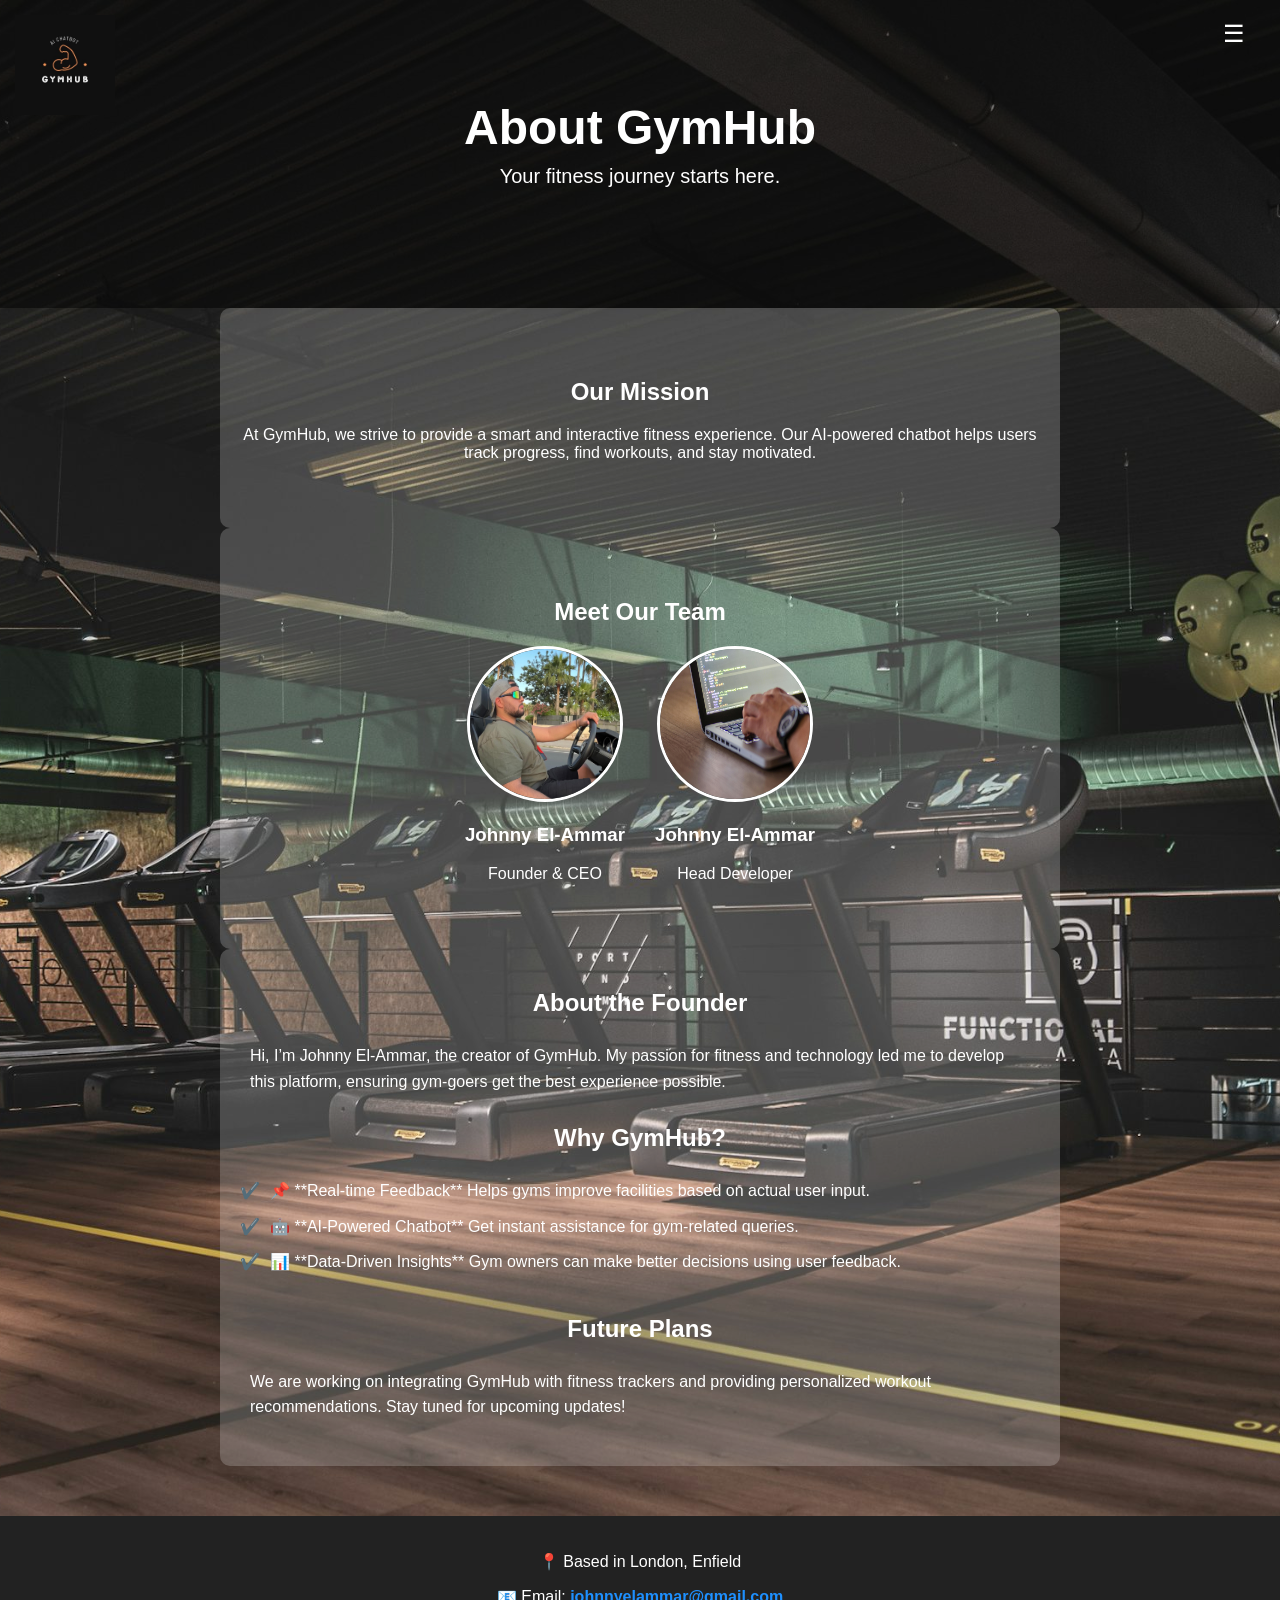
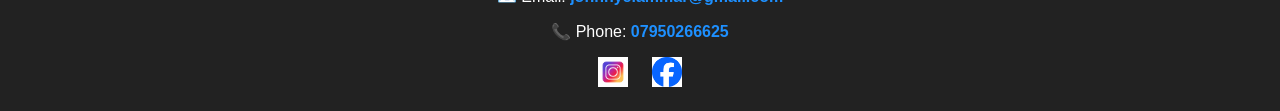
<file: about.html>
<!DOCTYPE html>
<html lang="en">
<head>
    <meta charset="UTF-8">
    <meta name="viewport" content="width=device-width, initial-scale=1.0">
    <title>About Us - GymHub</title>
    <link rel="stylesheet" href="about.css">
</head>
<body>

    <div class="dropdown">
        <button class="dropbtn">☰</button>
        <div class="dropdown-content">
            <a href="index.html">Home</a>
            <a href="about.html">About Us</a>
            <a href="contact.html">Contact</a>
        </div>
    </div>
    
    <div class="logo">
        <img src="AI CHATBOT.jpg" alt="AI Chatbot Logo">
    </div>

    <div class="hero">
        <h1>About GymHub</h1>
        <p>Your fitness journey starts here.</p>
    </div>

    <section class="about-section">
        <h2>Our Mission</h2>
        <p>At GymHub, we strive to provide a smart and interactive fitness experience. Our AI-powered chatbot helps users track progress, find workouts, and stay motivated.</p>
    </section>

    <section class="team-section">
        <h2>Meet Our Team</h2>
        <div class="team">
            <div class="team-member">
                <img src="founder.jpg" alt="Founder">
                <h3>Johnny El-Ammar</h3>
                <p>Founder & CEO</p>
            </div>
            <div class="team-member">
                <img src="developer.jpg" alt="Trainer">
                <h3>Johnny El-Ammar</h3>
                <p>Head Developer</p>
            </div>
        </div>
    </section>

    <!-- NEW SECTION BELOW -->
    <section class="additional-info">
        <h2>About the Founder</h2>
        <p>Hi, I’m Johnny El-Ammar, the creator of GymHub. My passion for fitness and technology led me to develop this platform, ensuring gym-goers get the best experience possible.</p>

        <h2>Why GymHub?</h2>
        <ul>
            <li>📌 **Real-time Feedback**  Helps gyms improve facilities based on actual user input.</li>
            <li>🤖 **AI-Powered Chatbot**  Get instant assistance for gym-related queries.</li>
            <li>📊 **Data-Driven Insights** Gym owners can make better decisions using user feedback.</li>
        </ul>

        <h2>Future Plans</h2>
        <p>We are working on integrating GymHub with fitness trackers and providing personalized workout recommendations. Stay tuned for upcoming updates!</p>
    </section>

</body>
<footer class="footer">
    <div class="footer-content">
        <p>📍 Based in London, Enfield</p>
        <p>📧 Email: <a href="mailto:johnnyelammar@gmail.com">johnnyelammar@gmail.com</a></p>
        <p>📞 Phone: <a href="tel:07950266625">07950266625</a></p>
        <div class="social-icons">
            <a href="https://www.instagram.com/" target="_blank">
                   <img src="instagram.png" alt="Instagram">
            </a>
            <a href="https://www.facebook.com/" target="_blank">
                <img src="facebook.png" alt="Facebook">
            </a>
        </div>
    </div>
</footer>
</html>
</file>
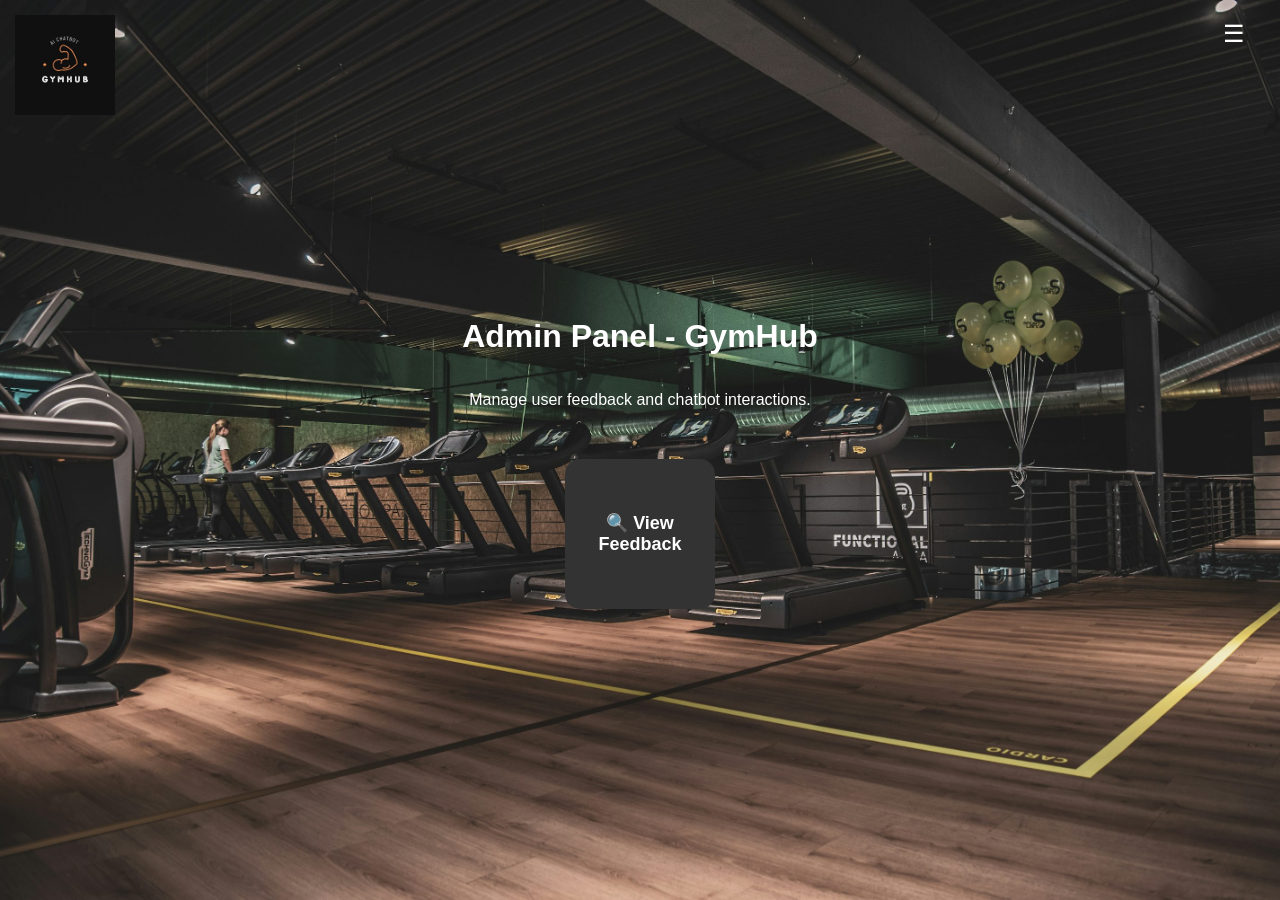
<file: admin-login.html>
<!DOCTYPE html>
<html lang="en">
<head>
    <meta charset="UTF-8">
    <meta name="viewport" content="width=device-width, initial-scale=1.0">
    <title>Admin Panel - GymHub</title>
    <link rel="stylesheet" href="admin-login.css">
</head>
<body>

    <div class="dropdown">
        <button class="dropbtn">☰</button>
        <div class="dropdown-content">
            <a href="index.html">Home</a>
            <a href="#">About Us</a>
            <a href="#">Contact Us</a>
        </div>
    </div>

    <div class="logo">
        <img src="AI CHATBOT.jpg" alt="AI Chatbot Logo">
    </div>
    
    <h2>Admin Panel - GymHub</h2>
    <p>Manage user feedback and chatbot interactions.</p>

    <div class="feedback-buttons">
        <button onclick="viewFeedback()">🔍 View Feedback</button>
    </div>
    <script>
        // This function will redirect the admin to the Firebase Firestore Feedback page (Firebase Console)
        function viewFeedback() {
            window.open("https://console.firebase.google.com/project/gymhub-contact-form/firestore/data/~2Ffeedback", "_blank");
        }
    </script>
</body>
</html>
</file>
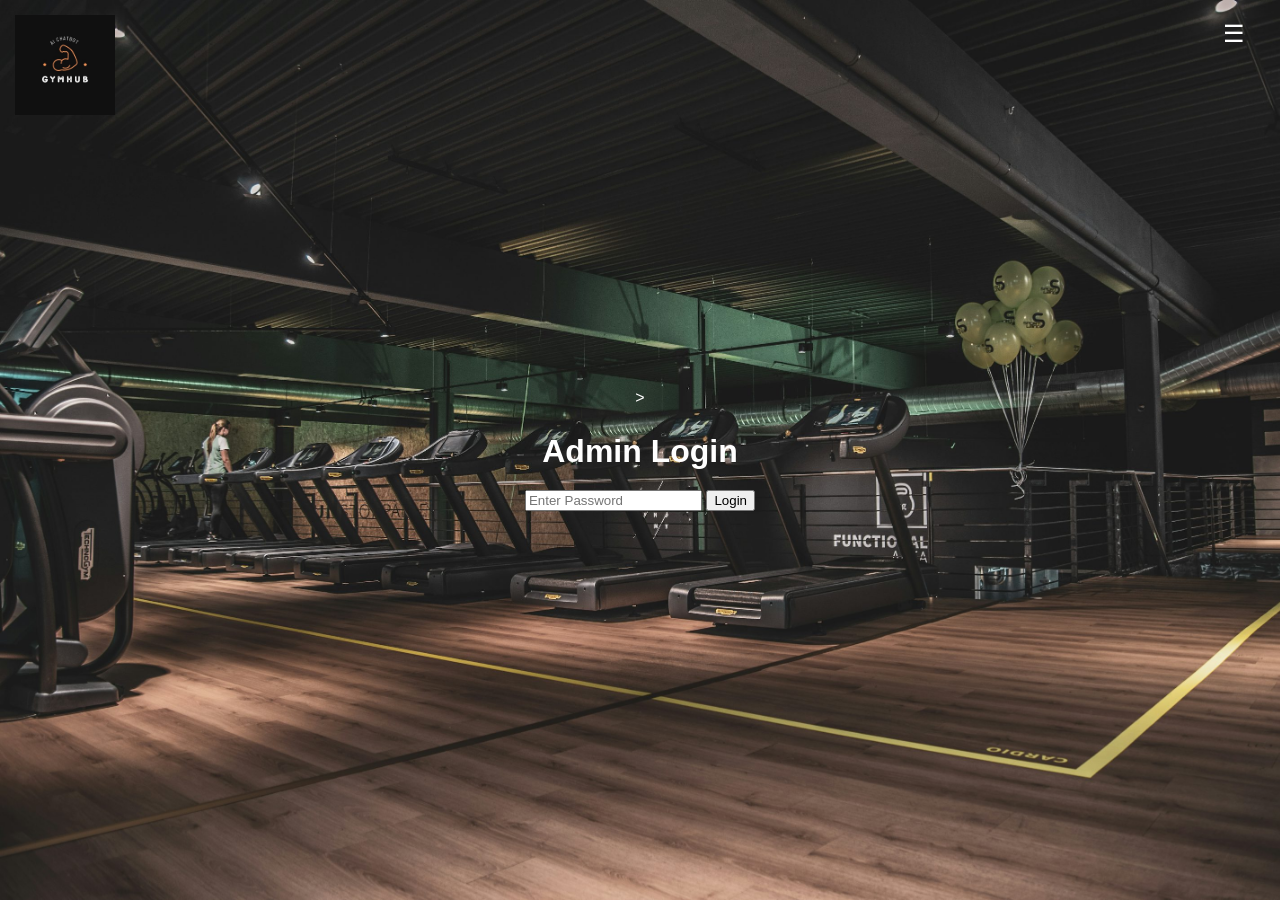
<file: admin-middlelogin.html>
<!DOCTYPE html>
<html lang="en">
<head>
    <meta charset="UTF-8">
    <meta name="viewport" content="width=device-width, initial-scale=1.0">
    <title>GymHub Chatbot</title>
    <link rel="stylesheet" href="admin-login.css">
    <script src="adminmiddlelogin.js" defer></script>
</head>
<body>

    <div class="dropdown">
        <button class="dropbtn">☰</button>
        <div class="dropdown-content">
            <a href="index.html">Home</a>
            <a href="about.html">About Us</a>
            <a href="contact.html">Contact Us</a>
        </div>
    </div>
    <div class="logo">
        <img src="AI CHATBOT.jpg" alt="AI Chatbot Logo">
    </div>>
    <link rel="stylesheet" href="https://cdnjs.cloudflare.com/ajax/libs/font-awesome/6.0.0/css/all.min.css">

    <div class="login-container">
        <h2>Admin Login</h2>
        <input type="password" id="passwordInput" placeholder="Enter Password">
        <button onclick="checkPassword()">Login</button>
        <p id="error-message" style="color: red; display: none;">Incorrect password. Try again.</p>
    </div>

</body>
</html>
</file>
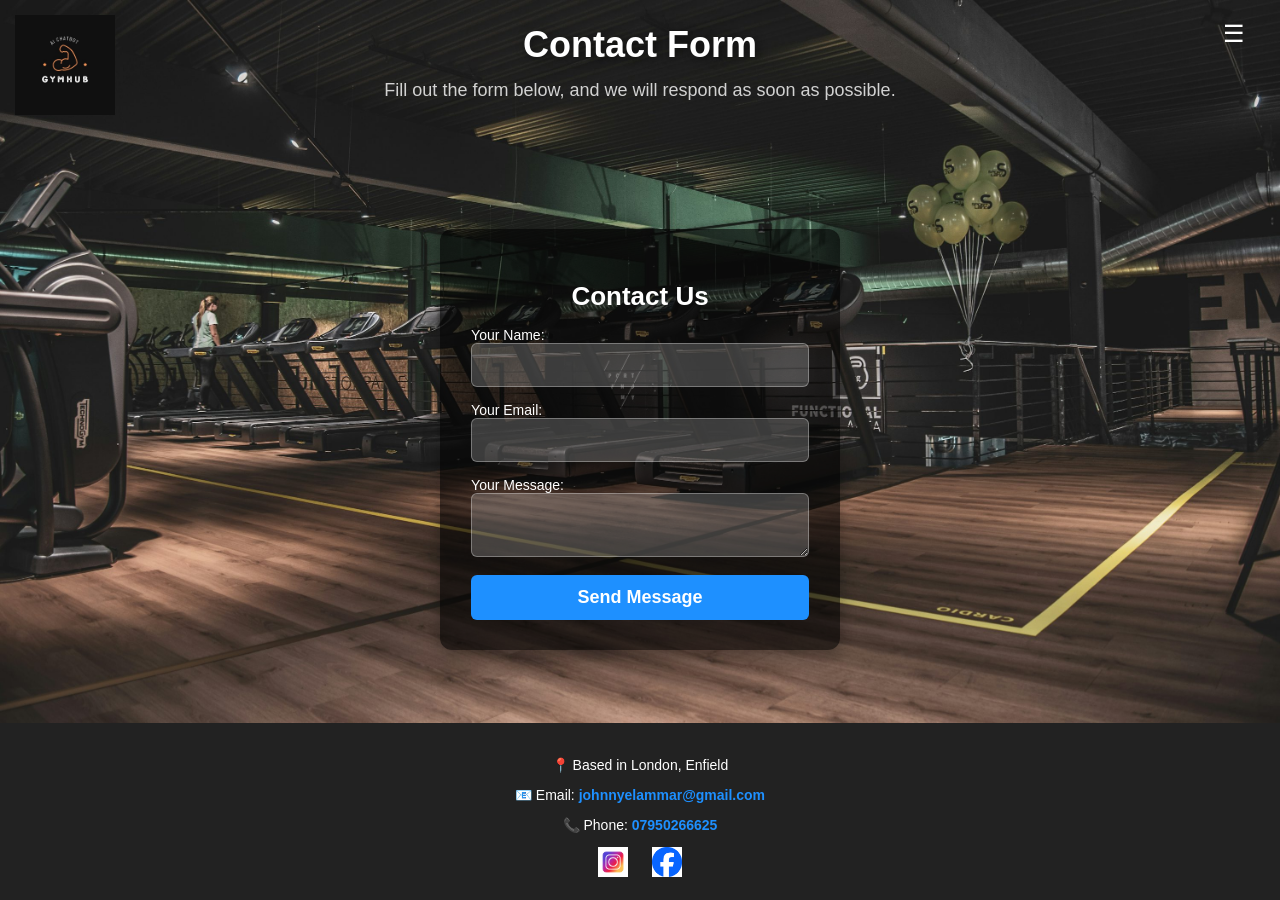
<file: contact.html>
<!DOCTYPE html>
<html lang="en">
<head>
    <meta charset="UTF-8">
    <meta name="viewport" content="width=device-width, initial-scale=1.0">
    <title>Contact Us</title>
    <link rel="stylesheet" href="contact.css">
    <link rel="stylesheet" href="https://cdnjs.cloudflare.com/ajax/libs/font-awesome/6.0.0/css/all.min.css">
</head>
<body>
    <div class="dropdown">
        <button class="dropbtn">☰</button>
        <div class="dropdown-content">
            <a href="index.html">Home</a>
            <a href="about.html">About Us</a>
            <a href="contact.html">Contact Us</a>
        </div>
    </div>
    <div class="logo">
        <img src="AI CHATBOT.jpg" alt="AI Chatbot Logo">
    </div>
    <div class="page-header">
        <h1 class="page-title">Contact Form</h1>
        <p class="page-subtitle">Fill out the form below, and we will respond as soon as possible.</p>
    </div>
    <div class="contact-form">
        <h2>Contact Us</h2>
         <!-- CODE FROM FORMSPREE FOR EMAIL SENDING -->
        <form action="https://formspree.io/f/mwplkaea" method="POST">
            <label>
                Your Name:
                <input type="text" name="name" required>
            </label>
            <label>
                Your Email:
                <input type="email" name="email" required>
            </label>
            <label>
                Your Message:
                <textarea name="message" required></textarea>
            </label>
            <button type="submit">Send Message</button>
        </form>
    </div>
</body>
<footer class="footer">
    <div class="footer-content">
        <p>📍 Based in London, Enfield</p>
        <p>📧 Email: <a href="mailto:johnnyelammar@gmail.com">johnnyelammar@gmail.com</a></p>
        <p>📞 Phone: <a href="tel:07950266625">07950266625</a></p>
        <div class="social-icons">
            <a href="https://www.instagram.com/" target="_blank">
                <img src="instagram.png" alt="Instagram">
            </a>
            <a href="https://www.facebook.com/" target="_blank">
                <img src="facebook.png" alt="Facebook">
            </a>
        </div>
    </div>
</footer>
</html>
</file>
<file: about.css>
body {
    margin: 0;
    padding: 0;
    font-family: Arial, sans-serif;
    background-image: url('background.jpg');
    background-size: cover;
    background-position: center;
    color: white;
}

/* Navbar Dropdown */
body {
    animation: fadeIn 1s ease-in-out;
}

/* Universal Styles */
* {
    text-decoration: none;
}

/* NAVBAR & DROPDOWN MENU */
.dropdown {
    position: absolute;
    top: 10px;
    right: 20px;
    display: inline-block;
}

.dropbtn {
    background: none;
    color: white;
    font-size: 24px;
    padding: 10px 15px;
    border: none;
    cursor: pointer;
    transition: 0.3s ease;
    border-radius: 5px;
}

/* Hover Effect - Button Glows */
.dropbtn:hover {
    background-color: white;
    color: black;
    box-shadow: 0px 0px 10px rgba(255, 255, 255, 0.5);
}

.dropdown-content {
    display: none;
    position: absolute;
    right: 0;
    background-color: white;
    min-width: 150px;
    box-shadow: 0px 4px 8px rgba(0, 0, 0, 0.2);
    border-radius: 10px;
}

/* Dropdown Links */
.dropdown-content a {
    color: black;
    padding: 12px;
    display: block;
    text-decoration: none;
    transition: 0.3s ease;
}

/* Hover Effect on Links */
.dropdown-content a:hover {
    background-color: #f1f1f1;
    transform: scale(1.05);
}

.dropdown:hover .dropdown-content {
    display: block;
}

/* Logo Styling */
.logo img {
    height: 100px;
    position: absolute;
    top: 15px;
    left: 15px;
    transition: 0.3s ease-in-out;
}

/* Slight hover effect for logo */
.logo img:hover {
    transform: scale(1.1);
}

/* Hero Section */
.hero {
    text-align: center;
    padding: 100px 20px;
    background: rgba(0, 0, 0, 0.5);
}

.hero h1 {
    font-size: 48px;
    margin: 0;
}

.hero p {
    font-size: 20px;
    margin-top: 10px;
}

/* About Section */
.about-section, .team-section {
    text-align: center;
    padding: 50px 20px;
    max-width: 800px;
    margin: 0 auto;
    background: rgba(255, 255, 255, 0.2);
    border-radius: 10px;
}

/* Team Section */
.team {
    display: flex;
    justify-content: center;
    gap: 30px;
    flex-wrap: wrap;
}

.team-member {
    text-align: center;
}

.team-member img {
    width: 150px;
    height: 150px;
    border-radius: 50%;
    border: 3px solid white;
}

/* New Additional Info Section */
.additional-info {
    text-align: left;
    margin-top: 40px;
    padding: 20px;
    max-width: 800px;
    margin: 0 auto;
    background: rgba(255, 255, 255, 0.2);
    border-radius: 10px;
}

.additional-info h2 {
    text-align: center;
    font-size: 24px;
    margin-bottom: 10px;
}

.additional-info p,
.additional-info ul {
    font-size: 16px;
    line-height: 1.6;
    padding: 10px;
}

.additional-info ul {
    list-style: none;
    padding-left: 0;
}

.additional-info li {
    margin-bottom: 10px;
    display: flex;
    align-items: center;
}

.additional-info li::before {
    content: "✔️";
    margin-right: 10px;
}
.footer {
    background-color: #222;  /* Dark background */
    color: white;
    text-align: center;
    padding: 20px;
    margin-top: 50px;
    font-size: 16px;
}

.footer a {
    color: #1e90ff; /* Nice blue for links */
    text-decoration: none;
    font-weight: bold;
}

.footer a:hover {
    text-decoration: underline;
}

.social-icons {
    margin-top: 10px;
}

.social-icons img {
    width: 30px;
    height: 30px;
    margin: 0 10px;
    transition: transform 0.3s ease;
}

.social-icons img:hover {
    transform: scale(1.1);
}
</file>
<file: admin-login.css>
/* General Page Styling */
body {
    background-image: url('background.jpg');
    background-size: cover;
    background-repeat: no-repeat;
    font-family: Arial, sans-serif;
    margin: 0;
    padding: 0;
    color: white;
    display: flex;
    flex-direction: column;
    align-items: center;
    justify-content: center;
    height: 100vh;
}

/* Dropdown Menu */
body {
    animation: fadeIn 1s ease-in-out;
}

/* Universal Styles */
* {
    text-decoration: none;
}

/* NAVBAR & DROPDOWN MENU */
.dropdown {
    position: absolute;
    top: 10px;
    right: 20px;
    display: inline-block;
}

.dropbtn {
    background: none;
    color: white;
    font-size: 24px;
    padding: 10px 15px;
    border: none;
    cursor: pointer;
    transition: 0.3s ease;
}

/* Hover Effect - Button Glows */
.dropbtn:hover {
    background-color: white;
    color: black;
    box-shadow: 0px 0px 10px rgba(255, 255, 255, 0.5);
}

.dropdown-content {
    display: none;
    position: absolute;
    right: 0;
    background-color: white;
    min-width: 150px;
    box-shadow: 0px 4px 8px rgba(0, 0, 0, 0.2);
    border-radius: 5px;
}

/* Dropdown Links */
.dropdown-content a {
    color: black;
    padding: 12px;
    display: block;
    text-decoration: none;
    transition: 0.3s ease;
}

/* Hover Effect on Links */
.dropdown-content a:hover {
    background-color: #f1f1f1;
    transform: scale(1.05);
}

.dropdown:hover .dropdown-content {
    display: block;
}

/* Logo Styling */
.logo img {
    height: 100px;
    position: absolute;
    top: 15px;
    left: 15px;
    transition: 0.3s ease-in-out;
}

/* Slight hover effect for logo */
.logo img:hover {
    transform: scale(1.1);
}

/* Heading & Description */
h2 {
    font-size: 32px;
    color: white;
    text-align: center;
    margin-bottom: 20px;
}

p {
    font-size: 16px;
    text-align: center;
    margin-bottom: 50px;
}

/* Feedback Buttons (Square & More Spacing) */
.feedback-buttons {
    display: flex;
    justify-content: center;
    gap: 50px; /* Increased space between buttons */
}

/* Individual Button Styling */
.feedback-buttons button {
    width: 150px; /* Bigger size */
    height: 150px; /* Makes them a perfect square */
    background: #333;
    color: white;
    border: none;
    border-radius: 15px;
    font-size: 18px;
    font-weight: bold;
    cursor: pointer;
    transition: 0.3s ease;
    display: flex;
    align-items: center;
    justify-content: center;
    gap: 10px;
}

/* Hover Effect */
.feedback-buttons button:hover {
    background: #555;
}
.footer {
    background-color: #222;  /* Dark background */
    color: white;
    text-align: center;
    padding: 20px;
    margin-top: 50px;
    font-size: 16px;
}

.footer a {
    color: #1e90ff; /* Nice blue for links */
    text-decoration: none;
    font-weight: bold;
}

.footer a:hover {
    text-decoration: underline;
}

.social-icons {
    margin-top: 10px;
}

.social-icons img {
    width: 30px;
    height: 30px;
    margin: 0 10px;
    transition: transform 0.3s ease;
}

.social-icons img:hover {
    transform: scale(1.1);
}
</file>
<file: contact.css>
/* General Page Styling */
body {
    height: 100%;
    margin: 0;
    font-family: Arial, sans-serif;
    background-image: url('background.jpg');
    background-size: cover;
    background-position: center;
    background-repeat: no-repeat;
    color: white;
    display: flex;
    flex-direction: column;
    justify-content: center;
    align-items: center;
}

/* Universal Styles */
* {
    text-decoration: none;
    box-sizing: border-box;
}

/* Keep the dropdown menu the same */
.dropdown {
    position: absolute;
    top: 10px;
    right: 20px;
    display: inline-block;
}

.dropbtn {
    background: none;
    color: white;
    font-size: 24px;
    padding: 10px 15px;
    border: none;
    cursor: pointer;
    transition: 0.3s ease;
}

.dropbtn:hover {
    background-color: white;
    color: black;
    box-shadow: 0px 0px 10px rgba(255, 255, 255, 0.5);
}

.dropdown-content {
    display: none;
    position: absolute;
    right: 0;
    background-color: white;
    min-width: 150px;
    box-shadow: 0px 4px 8px rgba(0, 0, 0, 0.2);
    border-radius: 5px;
}

.dropdown-content a {
    color: black;
    padding: 12px;
    display: block;
    text-decoration: none;
    transition: 0.3s ease;
}

.dropdown-content a:hover {
    background-color: #f1f1f1;
    transform: scale(1.05);
}

.dropdown:hover .dropdown-content {
    display: block;
}

/* Logo Styling */
.logo img {
    height: 100px;
    position: absolute;
    top: 15px;
    left: 15px;
    transition: 0.3s ease-in-out;
}

.logo img:hover {
    transform: scale(1.1);
}
.page-header {
    text-align: center;
    margin-bottom: 20px;
}

.page-title {
    font-size: 36px;
    font-weight: bold;
    color: white;
    text-shadow: 2px 2px 10px rgba(0, 0, 0, 0.5);
}

.page-subtitle {
    font-size: 18px;
    color: rgba(255, 255, 255, 0.8);
    margin-top: -10px;
}

/* Centering Contact Form */
.contact-form {
    margin-top: 90px;
    background: rgba(0, 0, 0, 0.6); /* Only a semi-transparent background */
    padding: 30px;
    border-radius: 12px;
    width: 90%;
    max-width: 400px;
    box-shadow: 0 8px 16px rgba(0, 0, 0, 0.3);
    text-align: center;
    display: flex;
    flex-direction: column;
    justify-content: center;
    align-items: center;
}

/* Heading */
.contact-form h2 {
    font-size: 26px;
    margin-bottom: 15px;
    color: #fff;
}

/* Form Fields */
.contact-form label {
    display: block;
    font-size: 14px;
    margin-bottom: 5px;
    text-align: left;
    color: #fff;
    font-weight: 500;
}

.contact-form input,
.contact-form textarea {
    width: 100%;
    padding: 12px;
    margin-bottom: 10px;
    border: 1px solid rgba(255, 255, 255, 0.3);
    border-radius: 6px;
    font-size: 16px;
    background: rgba(255, 255, 255, 0.2);
    color: white;
    outline: none;
    transition: 0.3s ease;
}

/* Placeholder Text */
.contact-form input::placeholder,
.contact-form textarea::placeholder {
    color: rgba(255, 255, 255, 0.7);
}

/* Focus Effect */
.contact-form input:focus,
.contact-form textarea:focus {
    border-color: #1e90ff;
    background: rgba(255, 255, 255, 0.3);
}

/* Button Styling */
.contact-form button {
    width: 100%;
    padding: 12px;
    border: none;
    background-color: #1e90ff;
    color: white;
    font-size: 18px;
    font-weight: bold;
    border-radius: 6px;
    cursor: pointer;
    transition: 0.3s ease-in-out;
}

/* Hover Effect on Button */
.contact-form button:hover {
    background-color: #005ecb;
    transform: scale(1.05);
}

/* Status Message */
#status {
    margin-top: 10px;
    font-size: 14px;
    color: #32cd32;
}

/* Footer - Stays at the Bottom */
.footer {
    background-color: #222;
    color: white;
    text-align: center;
    padding: 20px;
    font-size: 14px;
    width: 100%;
    position: fixed;
    bottom: 0;
    left: 0;
}

.footer a {
    color: #1e90ff;
    text-decoration: none;
    font-weight: bold;
}

.footer a:hover {
    text-decoration: underline;
}

/* Social Icons */
.social-icons {
    margin-top: 10px;
}

.social-icons img {
    width: 30px;
    height: 30px;
    margin: 0 10px;
    transition: transform 0.3s ease;
}

.social-icons img:hover {
    transform: scale(1.1);
}
</file>
